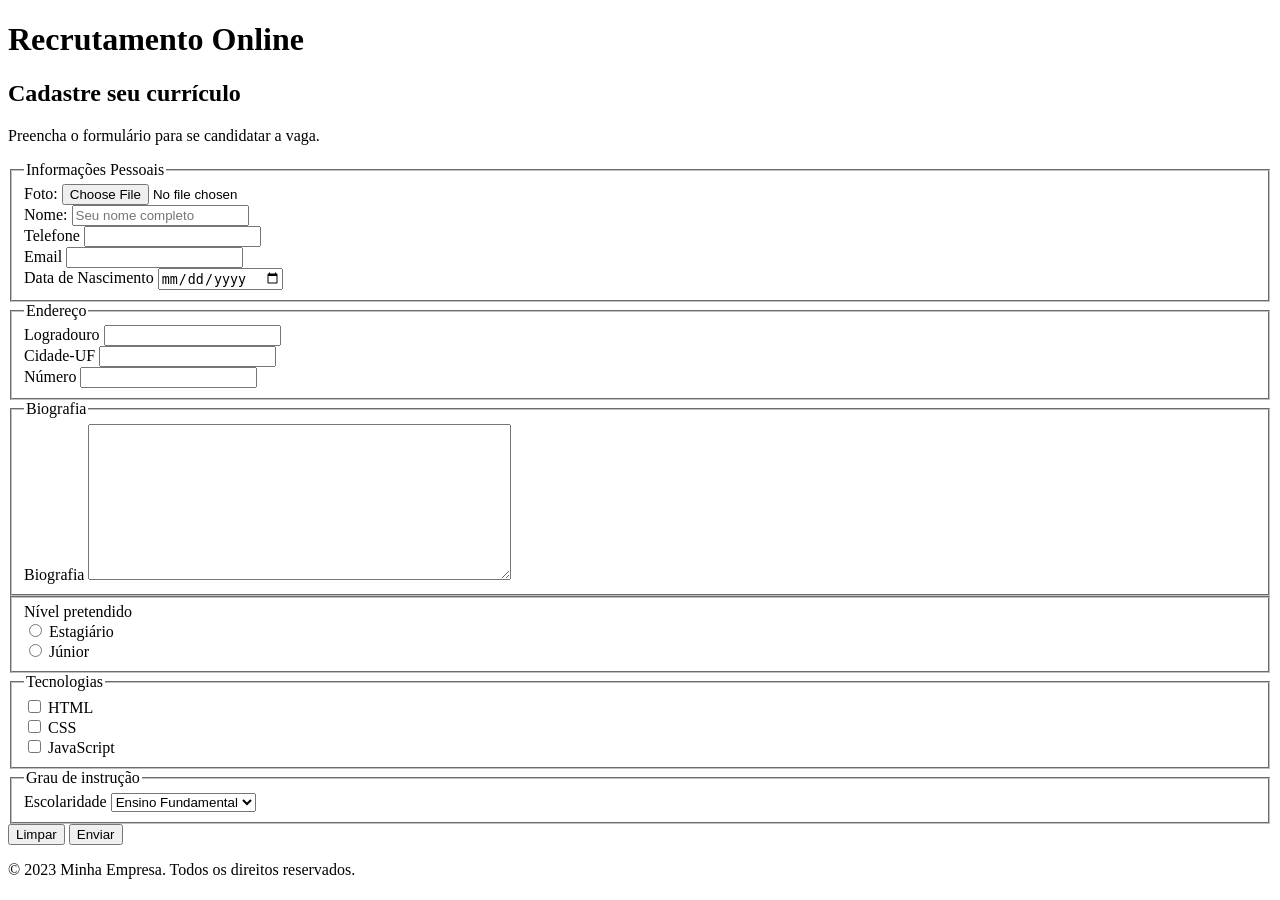
<file: aula-3/index.html>
<!doctype html>
<html lang="pt-br">
  <head>
    <meta charset="UTF-8" />
    <meta name="viewport" content="width=device-width, initial-scale=1.0" />
    <title>Recrutamento Online</title>
  </head>
  <body>
    <header>
      <h1>Recrutamento Online</h1>
    </header>
    <main>
      <section>
        <h2>Cadastre seu currículo</h2>
        <form
          action="https://postman-echo.com/post"
          method="post"
          enctype="multipart/form-data"
        >
          <p>Preencha o formulário para se candidatar a vaga.</p>
          <fieldset>
            <legend>Informações Pessoais</legend>
            <div>
              <label for="foto_id">Foto:</label>
              <input id="foto_id" name="foto" type="file" />
            </div>
            <div>
              <label for="nome_id">Nome:</label>
              <input
                id="nome_id"
                name="nome"
                type="text"
                placeholder="Seu nome completo"
              />
            </div>
            <div>
              <label for="telefone_id">Telefone</label>
              <input id="telefone_id" name="telefone" type="tel" />
            </div>
            <div>
              <label for="email_id">Email</label>
              <input id="email_id" name="email" type="email" />
            </div>
            <div>
              <label for="data_id">Data de Nascimento</label>
              <input id="data_id" name="data" type="date" />
            </div>
          </fieldset>
          <fieldset>
            <legend>Endereço</legend>
            <div>
              <label for="logradouro_id">Logradouro</label>
              <input id="logradouro_id" name="logradouro" type="text" />
            </div>
            <div>
              <label for="cidade_id">Cidade-UF</label>
              <input id="cidade_id" name="cidade" type="text" />
            </div>
            <div>
              <label for="numero_id">Número</label>
              <input id="numero_id" name="numero" type="number" />
            </div>
          </fieldset>
          <fieldset>
            <legend>Biografia</legend>
            <div>
              <label for="biografia_id">Biografia</label>
              <textarea
                id="biografia_id"
                name="biografia"
                rows="10"
                cols="50"
              ></textarea>
            </div>
          </fieldset>
          <fieldset>
            <lege>Nível pretendido</lege>
            <div>
              <input
                id="estagiario_id"
                name="nivel"
                type="radio"
                value="estagiario"
              />
              <label for="estagiario_id">Estagiário</label>
            </div>
            <div>
              <input id="junior_id" name="nivel" type="radio" value="junior" />
              <label for="junior_id">Júnior</label>
            </div>
          </fieldset>
          <fieldset>
            <legend>Tecnologias</legend>
            <div>
              <input
                id="tec_html_id"
                name="tecnologia"
                type="checkbox"
                value="html"
              />
              <label for="tec_html_id">HTML</label>
            </div>
            <div>
              <input
                id="tec_css_id"
                name="tecnologia"
                type="checkbox"
                value="css"
              />
              <label for="tec_css_id">CSS</label>
            </div>
            <div>
              <input
                id="tec_js_id"
                name="tecnologia"
                type="checkbox"
                value="js"
              />
              <label for="tec_js_id">JavaScript</label>
            </div>
          </fieldset>
          <fieldset>
            <legend>Grau de instrução</legend>
            <div>
              <label for="escolaridade_id">Escolaridade</label>
              <select id="escolaridade_id" name="escolaridade">
                <option value="ensino_fundamental">Ensino Fundamental</option>
                <option value="ensino_medio">Ensino Médio</option>
                <option value="graduacao">Graduação</option>
                <option value="pos_graduacao">Pós-Graduação</option>
              </select>
            </div>
          </fieldset>
          <div>
            <button type="reset">Limpar</button>
            <button type="submit">Enviar</button>
          </div>
        </form>
      </section>
    </main>
    <footer>
      <p>&copy; 2023 Minha Empresa. Todos os direitos reservados.</p>
    </footer>
  </body>
</html>
</file>
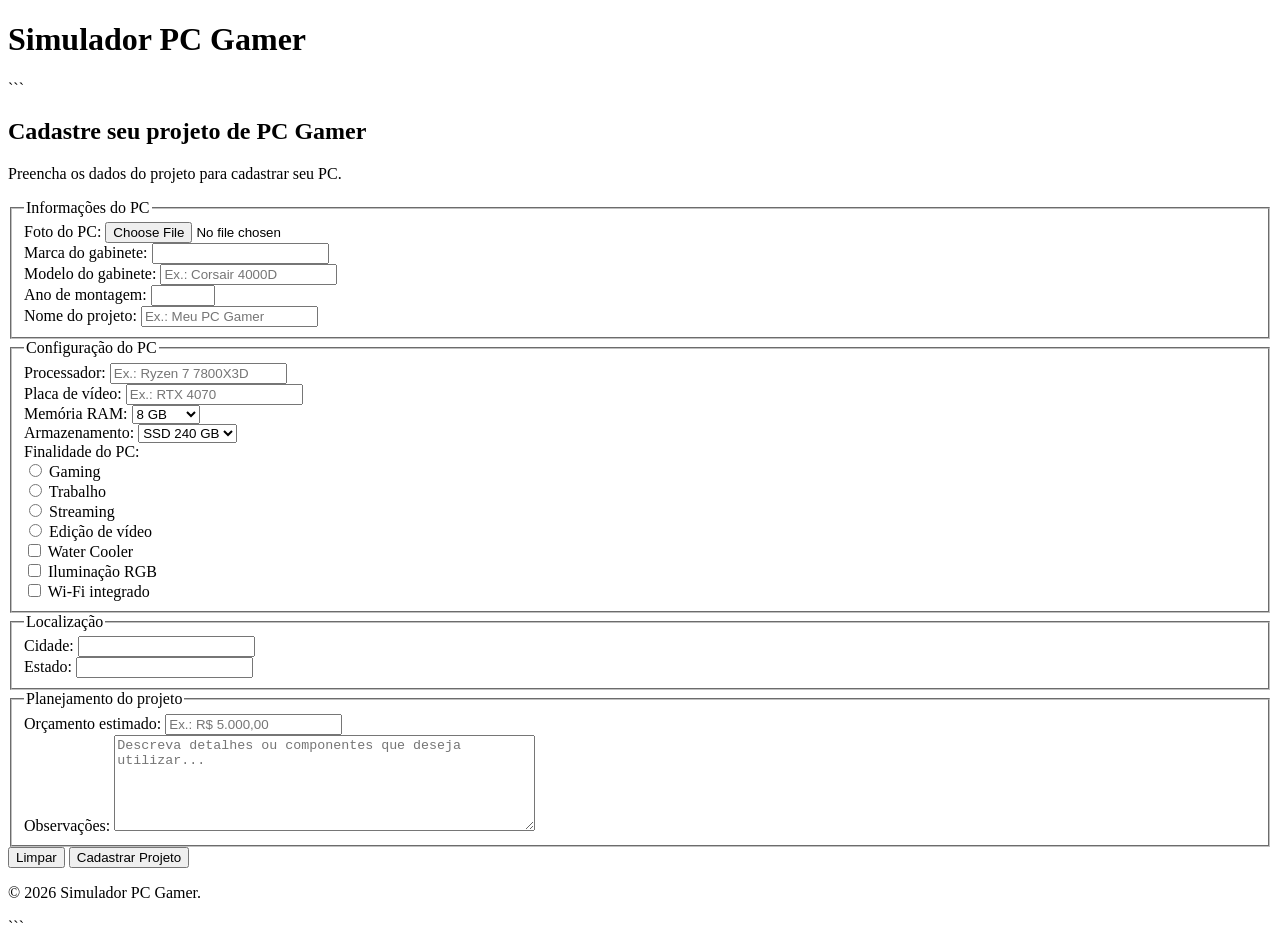
<file: aula-4/index.html>
<!doctype html>

<html lang="pt-br">
  <head>
    <meta charset="UTF-8" />
    <meta name="viewport" content="width=device-width, initial-scale=1.0" />
    <title>Simulador PC Gamer</title>
  </head>

  <body>
    <header>
      <h1>Simulador PC Gamer</h1>
    </header>

    ```
    <main>
      <section>
        <h2>Cadastre seu projeto de PC Gamer</h2>

        <form
          action="https://postman-echo.com/post"
          method="post"
          enctype="multipart/form-data"
        >
          <p>Preencha os dados do projeto para cadastrar seu PC.</p>

          <fieldset>
            <legend>Informações do PC</legend>

            <div>
              <label for="foto_id">Foto do PC:</label>
              <input id="foto_id" name="foto" type="file" />
            </div>

            <div>
              <label for="marca_id">Marca do gabinete:</label>
              <input id="marca_id" name="marca" type="text" required />
            </div>

            <div>
              <label for="modelo_id">Modelo do gabinete:</label>
              <input
                id="modelo_id"
                name="modelo"
                type="text"
                placeholder="Ex.: Corsair 4000D"
              />
            </div>

            <div>
              <label for="ano_id">Ano de montagem:</label>
              <input
                id="ano_id"
                name="ano"
                type="number"
                min="2000"
                max="2100"
              />
            </div>

            <div>
              <label for="nome_id">Nome do projeto:</label>
              <input
                id="nome_id"
                name="nome_projeto"
                type="text"
                placeholder="Ex.: Meu PC Gamer"
              />
            </div>
          </fieldset>

          <fieldset>
            <legend>Configuração do PC</legend>

            <div>
              <label for="processador_id">Processador:</label>
              <input
                id="processador_id"
                name="processador"
                type="text"
                placeholder="Ex.: Ryzen 7 7800X3D"
              />
            </div>

            <div>
              <label for="placavideo_id">Placa de vídeo:</label>
              <input
                id="placavideo_id"
                name="placa_video"
                type="text"
                placeholder="Ex.: RTX 4070"
              />
            </div>

            <div>
              <label for="ram_id">Memória RAM:</label>
              <select id="ram_id" name="ram">
                <option value="8gb">8 GB</option>
                <option value="16gb">16 GB</option>
                <option value="32gb">32 GB</option>
                <option value="64gb">64 GB</option>
                <option value="128gb">128 GB</option>
              </select>
            </div>

            <div>
              <label for="armazenamento_id">Armazenamento:</label>
              <select id="armazenamento_id" name="armazenamento">
                <option value="ssd_240">SSD 240 GB</option>
                <option value="ssd_480">SSD 480 GB</option>
                <option value="ssd_1tb">SSD 1 TB</option>
                <option value="ssd_2tb">SSD 2 TB</option>
                <option value="ssd_4tb">SSD 4 TB</option>
              </select>
            </div>

            <div>
              <label>Finalidade do PC:</label>

              <div>
                <input
                  id="gaming_id"
                  name="finalidade"
                  type="radio"
                  value="gaming"
                />
                <label for="gaming_id">Gaming</label>
              </div>

              <div>
                <input
                  id="trabalho_id"
                  name="finalidade"
                  type="radio"
                  value="trabalho"
                />
                <label for="trabalho_id">Trabalho</label>
              </div>

              <div>
                <input
                  id="streaming_id"
                  name="finalidade"
                  type="radio"
                  value="streaming"
                />
                <label for="streaming_id">Streaming</label>
              </div>

              <div>
                <input
                  id="edicao_id"
                  name="finalidade"
                  type="radio"
                  value="edicao"
                />
                <label for="edicao_id">Edição de vídeo</label>
              </div>
            </div>

            <div>
              <input
                id="watercooler_id"
                name="acessorios"
                type="checkbox"
                value="watercooler"
              />
              <label for="watercooler_id">Water Cooler</label>
            </div>

            <div>
              <input
                id="rgb_id"
                name="acessorios"
                type="checkbox"
                value="rgb"
              />
              <label for="rgb_id">Iluminação RGB</label>
            </div>

            <div>
              <input
                id="wifi_id"
                name="acessorios"
                type="checkbox"
                value="wifi"
              />
              <label for="wifi_id">Wi-Fi integrado</label>
            </div>
          </fieldset>

          <fieldset>
            <legend>Localização</legend>

            <div>
              <label for="cidade_id">Cidade:</label>
              <input id="cidade_id" name="cidade" type="text" />
            </div>

            <div>
              <label for="estado_id">Estado:</label>
              <input id="estado_id" name="estado" type="text" />
            </div>
          </fieldset>

          <fieldset>
            <legend>Planejamento do projeto</legend>

            <div>
              <label for="orcamento_id">Orçamento estimado:</label>
              <input
                id="orcamento_id"
                name="orcamento"
                type="text"
                placeholder="Ex.: R$ 5.000,00"
              />
            </div>

            <div>
              <label for="observacoes_id">Observações:</label>
              <textarea
                id="observacoes_id"
                name="observacoes"
                rows="6"
                cols="50"
                placeholder="Descreva detalhes ou componentes que deseja utilizar..."
              ></textarea>
            </div>
          </fieldset>

          <div>
            <button type="reset">Limpar</button>
            <button type="submit">Cadastrar Projeto</button>
          </div>
        </form>
      </section>
    </main>

    <footer>
      <p>&copy; 2026 Simulador PC Gamer.</p>
    </footer>
    ```
  </body>
</html>
</file>
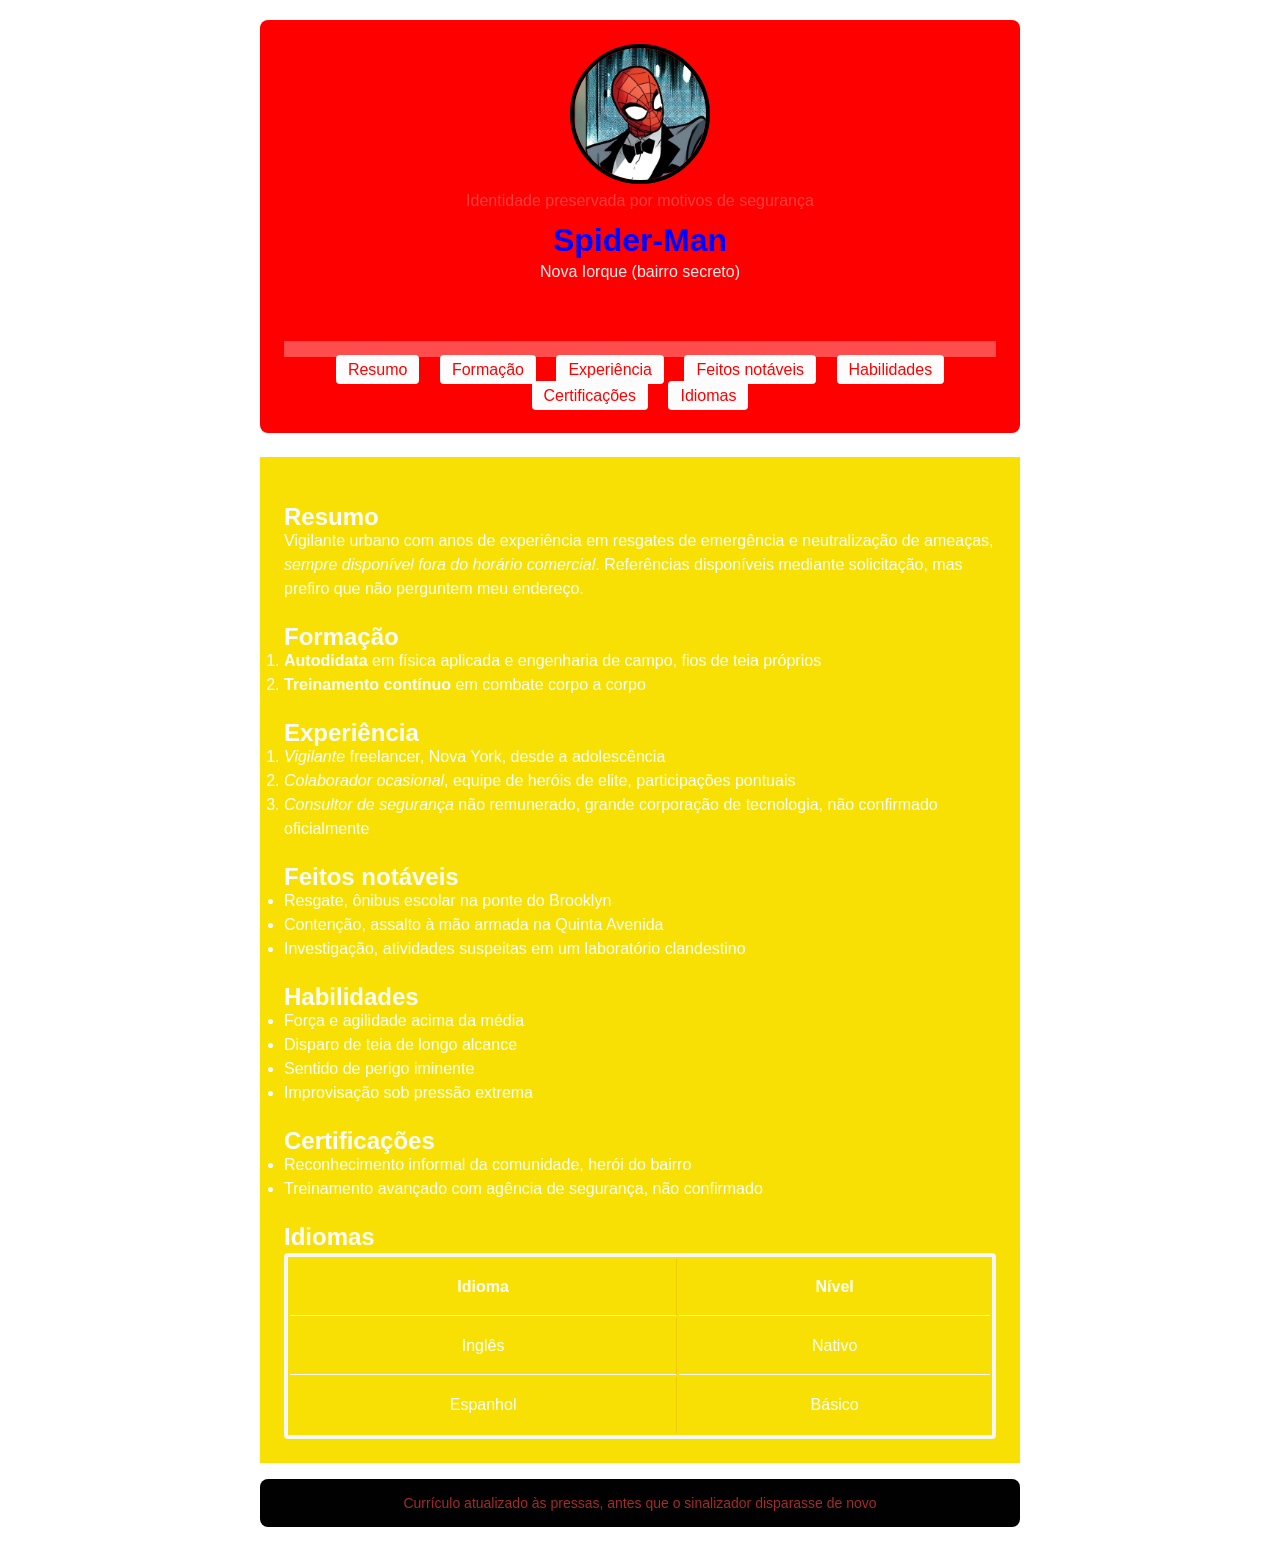
<file: aula-5/index.html>
<!doctype html>
<html lang="pt-br">
  <head>
    <meta charset="UTF-8" />
    <meta name="viewport" content="width=device-width, initial-scale=1.0" />
    <title>Currículo Spider-Man</title>
    <link rel="stylesheet" href="./styles/global.css" />
  </head>
  <body>
    <header>
      <figure>
        <img
          src="./images/miranha.jpg"
          alt="Foto de perfil, pessoa mascarada com traje vermelho e azul"
        />
        <figcaption>Identidade preservada por motivos de segurança</figcaption>
      </figure>
      <h1 style="color: blue">Spider-Man</h1>
      <div class="header-info">
        <p>Nova Iorque (bairro secreto)</p>
        <p>
          <a href="mailto:amigodavizinhanca@miranha.br"
            >amigodavizinhanca@miranha.br</a
          >
        </p>
        <p>
          <a href="https://www.linkedin.com/in/miranha/">LinkedIn</a>
        </p>
        <nav>
          <ul>
            <li><a href="#resumo">Resumo</a></li>
            <li><a href="#formacao">Formação</a></li>
            <li><a href="#experiencia">Experiência</a></li>
            <li><a href="#feitos">Feitos notáveis</a></li>
            <li><a href="#habilidades">Habilidades</a></li>
            <li><a href="#certificacoes">Certificações</a></li>
            <li><a href="#idiomas">Idiomas</a></li>
          </ul>
        </nav>
      </div>
    </header>

    <main>
      <section id="resumo">
        <h2>Resumo</h2>
        <p>
          Vigilante urbano com anos de experiência em resgates de emergência e
          neutralização de ameaças,
          <em>sempre disponível fora do horário comercial</em>. Referências
          disponíveis mediante solicitação, mas prefiro que não perguntem meu
          endereço.
        </p>
      </section>

      <section id="formacao">
        <h2>Formação</h2>
        <ol>
          <li>
            <strong>Autodidata</strong> em física aplicada e engenharia de
            campo, fios de teia próprios
          </li>
          <li>
            <strong>Treinamento contínuo</strong> em combate corpo a corpo
          </li>
        </ol>
      </section>

      <section id="experiencia">
        <h2>Experiência</h2>
        <ol>
          <li>
            <em>Vigilante</em> freelancer, Nova York, desde a adolescência
          </li>
          <li>
            <em>Colaborador ocasional</em>, equipe de heróis de elite,
            participações pontuais
          </li>
          <li>
            <em>Consultor de segurança</em> não remunerado, grande corporação de
            tecnologia, não confirmado oficialmente
          </li>
        </ol>
      </section>

      <section id="feitos">
        <h2>Feitos notáveis</h2>
        <ul>
          <li>Resgate, ônibus escolar na ponte do Brooklyn</li>
          <li>Contenção, assalto à mão armada na Quinta Avenida</li>
          <li>
            Investigação, atividades suspeitas em um laboratório clandestino
          </li>
        </ul>
      </section>

      <section id="habilidades">
        <h2>Habilidades</h2>
        <ul>
          <li>Força e agilidade acima da média</li>
          <li>Disparo de teia de longo alcance</li>
          <li>Sentido de perigo iminente</li>
          <li>Improvisação sob pressão extrema</li>
        </ul>
      </section>

      <section id="certificacoes">
        <h2>Certificações</h2>
        <ul>
          <li>Reconhecimento informal da comunidade, herói do bairro</li>
          <li>Treinamento avançado com agência de segurança, não confirmado</li>
        </ul>
      </section>

      <section id="idiomas">
        <h2>Idiomas</h2>
        <table>
          <thead>
            <tr>
              <th scope="col">Idioma</th>
              <th scope="col">Nível</th>
            </tr>
          </thead>
          <tbody>
            <tr>
              <td>Inglês</td>
              <td>Nativo</td>
            </tr>
            <tr>
              <td>Espanhol</td>
              <td>Básico</td>
            </tr>
          </tbody>
        </table>
      </section>
    </main>

    <footer>
      <p>
        Currículo atualizado às pressas, antes que o sinalizador disparasse de
        novo
      </p>
    </footer>
  </body>
</html>
</file>
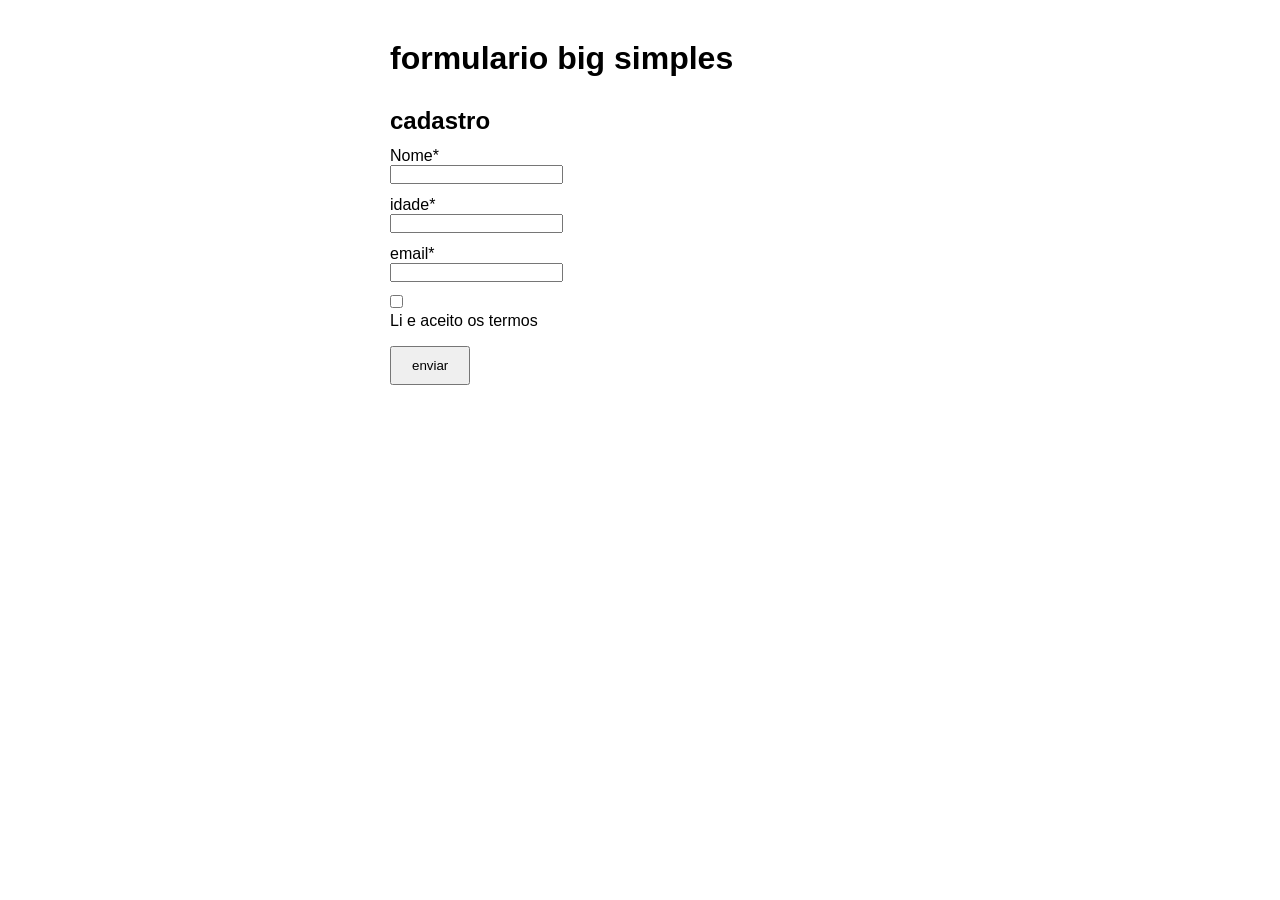
<file: aula-7/index.html>
<!doctype html>
<html lang="PT-BR">
  <head>
    <meta charset="UTF-8" />
    <meta name="viewport" content="width=device-width, initial-scale=1.0" />
    <link rel="stylesheet" href="styles/style.css" />
    <script src="scripts/index.js" defer></script>
    <title>Formulario</title>
  </head>
  <body>
    <header>
      <h1>formulario big simples</h1>
    </header>
    <main>
      <h2>cadastro</h2>
      <form id="cadastro" novalidate onsubmit="executar(event)">
        <label for="nome">Nome*</label>
        <input type="text" id="nome" />
        <p id="erro-nome" class="oculto"></p>

        <label for="idade">idade*</label>
        <input type="number" id="idade" />
        <p id="erro-idade" class="oculto"></p>

        <label for="erro-email">email*</label>
        <input type="text="idade" />
        <p id="erro-idade" class="oculto"></p>

        <label>
          <input type="checkbox">
          <p>Li e aceito os termos</p>
          <p id="erro-termos" class="oculto"></p>
        </label>

    <button type="submit">enviar</button>
        <p id="concluido" class="oculto"></p>
      
    </main>
  </body>
</html>
</file>
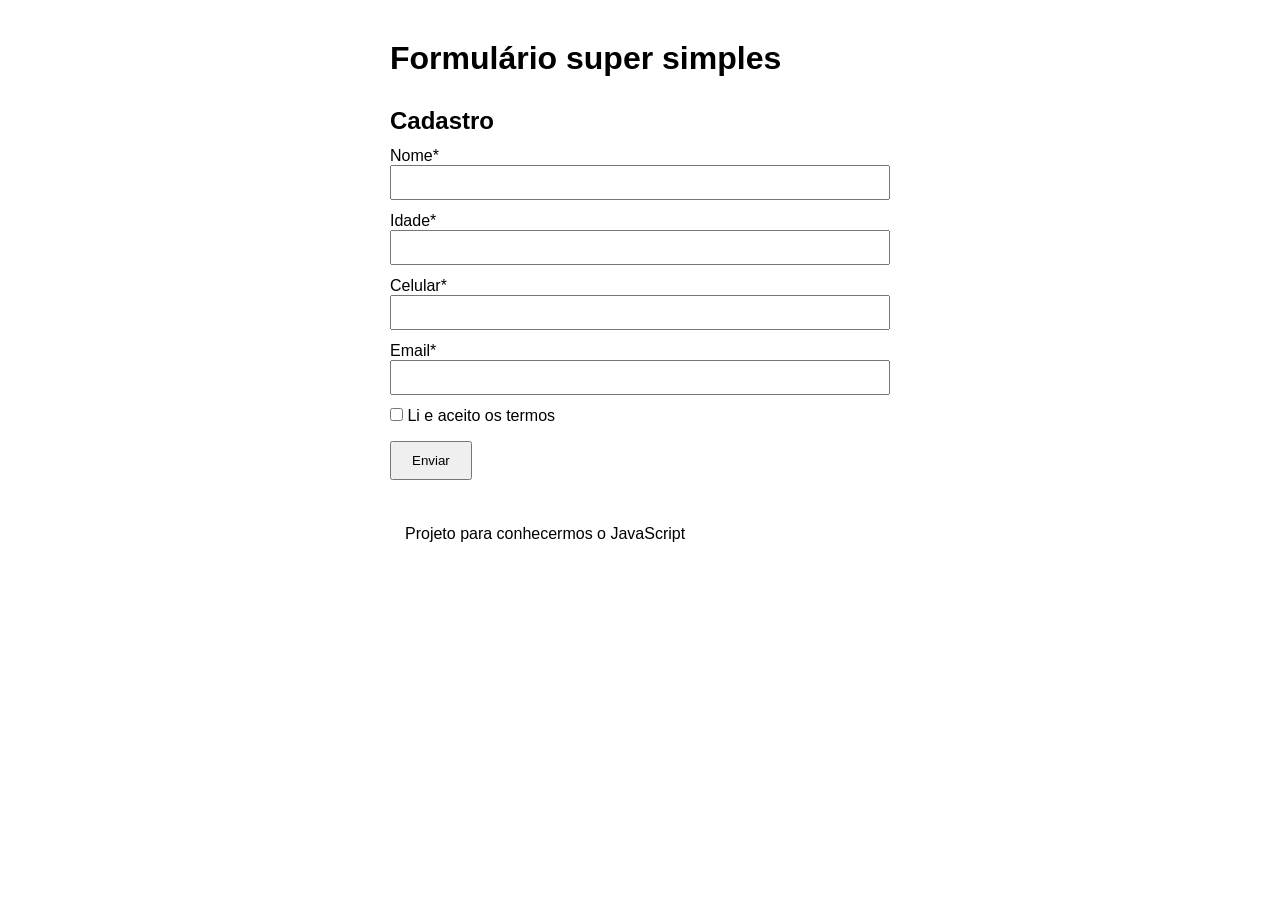
<file: aula-8/index.html>
<!DOCTYPE html>
<html lang="pt-BR">
<head>
  <meta charset="UTF-8">
  <meta name="viewport" content="width=device-width, initial-scale=1.0">
  <link rel="stylesheet" href="styles/global.css">
  <script src="scripts/index.js" defer></script>
  <title>Formulário JS</title>
</head>
<body>
  <header>
    <h1>Formulário super simples</h1>
  </header>
  <main>
    <h2>Cadastro</h2>
    <form id="cadastro" novalidate onsubmit="executar(event)">
      <label for="nome">Nome*</label>
      <input type="text" id="nome">
      <p id="erro-nome" class="oculto"></p>

      <label for="idade">Idade*</label>
      <input type="number" id="idade">
      <p id="erro-idade" class="oculto"></p>

      <label for="Celular">Celular*</label>
      <input type="text" id="celular" oninput="mascararCelular(event)">
      <p id="erro-celular" class="oculto"></p>


      <label for="email">Email*</label>
      <input type="email" id="email">
      <p id="erro-email" class="oculto"></p>

      <label>
        <input type="checkbox" id="termos">
        Li e aceito os termos
        <p id="erro-termos" class="oculto"></p>
      </label>

      <button type="submit">Enviar</button>
      <p id="concluido" class="oculto"></p>

    </form>
  </main>
  <footer>
    <p>Projeto para conhecermos o JavaScript</p>
  </footer>
</body>
</html>
</file>
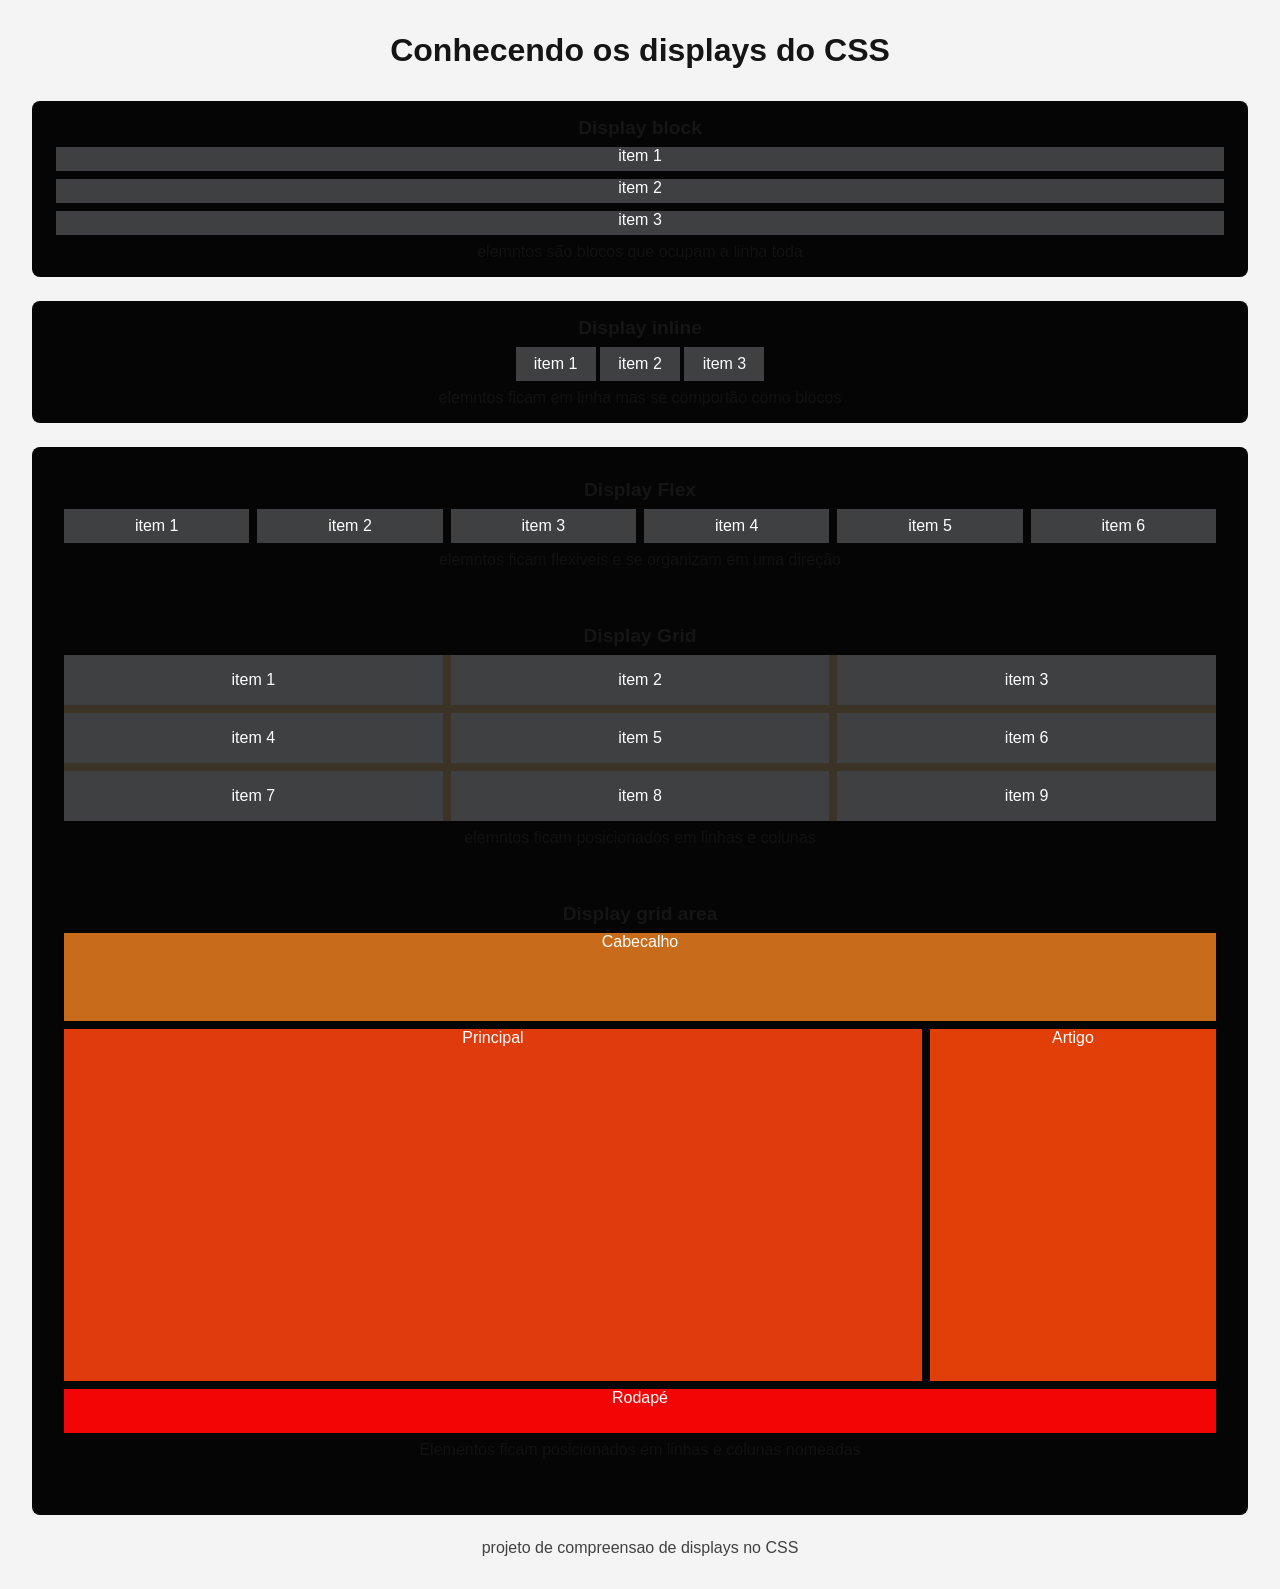
<file: aula-6/exemplos/index.html>
<!doctype html>
<html>
  <head>
    <meta charset="UTF-8" />
    <meta name="=viewport" content="widt==device-widht initial-scale=1.0" />
    <link rel="stylesheet" href="./styles/global.css" />
    <link rel="stylesheet" href="./images/block.png" type="image/x-icon" />
    <title>Conhecendo os displays</title>
  </head>
  <body>
    <header>
      <h1>Conhecendo os displays do CSS</h1>
    </header>
    <main>
      <section>
        <h2>Display block</h2>
        <div class="container-block">
          <div class="item">item 1</div>
          <div class="item">item 2</div>
          <div class="item">item 3</div>
        </div>
        <p>elemntos são blocos que ocupam a linha toda</p>
      </section>
      <section>
        <h2>Display inline</h2>
        <div class="container-inline-block">
          <div class="item">item 1</div>
          <div class="item">item 2</div>
          <div class="item">item 3</div>
        </div>
      
        </div>
        <p>elemntos ficam em linha mas se comportão como blocos</p>
      </section>
    <section>
      <section>
        <h2>Display Flex</h2>
        <div class="container-flex">
          <div class="item">item 1</div>
          <div class="item">item 2</div>
          <div class="item">item 3</div>
          <div class="item">item 4</div>
          <div class="item">item 5</div>
          <div class="item">item 6</div>
          </div>
          <p>elemntos ficam flexiveis e se organizam em uma direção </p>
    </section>
  <section>
        <h2>Display Grid</h2>
        <div class="container-grid">
          <div class="item">item 1</div>
          <div class="item">item 2</div>
          <div class="item">item 3</div>
          <div class="item">item 4</div>
          <div class="item">item 5</div>
          <div class="item">item 6</div>
          <div class="item">item 7</div>
          <div class="item">item 8</div>
          <div class="item">item 9</div>
          </div>
          <p>elemntos ficam posicionados em linhas e colunas </p>
    </section>  
    <section>
                <h2>
                    Display grid area
                </h2>
                <div class="container-grid-area">
                    <div class="item item-cabecalho">Cabecalho</div>
                    <div class="item item-principal">Principal</div>
                    <div class="item item-artigo">Artigo</div>
                    <div class="item item-rodape">Rodapé</div>
                </div>
                <p>Elementos ficam posicionados em linhas e colunas nomeadas</p>
            </section>

        </main>
        <footer>
            <p>
                projeto de compreensao de displays no CSS
            </p>
        </footer>
    </body>
</html>
</file>
<file: aula-5/styles/global.css>
* {
  box-sizing: border-box;
  margin: 0;
  padding: 0;
}
body {
  font-size: 16px;
  font-family: Arial, Helvetica, sans-serif;
  color: black;
  background-color: white;
  padding: 1.25rem;
  max-width: 50rem;
  margin: auto;
}
header {
  background-color: red;
  color: rgb(244, 241, 240);
  padding: 1.5rem;
  text-align: center;
  border-radius: 0.5rem;
}
header img {
  width: 8.75rem;
  height: 8.75rem;
  border-radius: 50%;
  border: 0.25rem solid #010101;
}
header figcaption {
  font-size: 0.875;
  opacity: 0.25;
  margin-top: 0.25rem;
}
header h1 {
  margin-top: 0.75rem;
  font-size: 2rem;
}
.headder-info {
  margin-top: 1rem;
}

header p {
  margin-top: 0.25rem;
}
header a {
  color: red;
  text-decoration: none;
}

header a:hover {
  cursor: pointer;
  color: yellow;
}
nav {
  margin-top: 1rem;
  margin-top: 1rem;
  border-top: 1rem solid rgba(255, 255, 255, 0.3);
}

nav ul {
  list-style: none;
}
nav li {
  display: inline-block;
  margin: 0.25rem 0.5rem;
}
nav a {
  background-color: #fcfcfc;
  padding: 0.375rem 0.75rem;
  border-radius: 0.25rem;
}
main {
  margin-top: 1.5rem;
  padding: 1.5rem;
  color: white;
  background-color: rgb(249, 224, 4);
}
section {
  margin-top: 1.5rem;
  line-height: 1.5rem;
}
section p {
  margin-top: 0.5rem 1rem;
}
section ul section ol {
  margin-left: 1rem;
  padding-left: 1rem;
}
table {
  width: 100%;
  margin-top: 0.25rem;
  border: 0.275rem solid #f5f7f8;
  border-radius: 0.25rem;
}
table th,
table td {
  padding: 1rem;
  text-align: center;
  border-right: 0.0275rem solid #edcb09;
  border-bottom: 0.0275rem solid #f8f6f8;
}
table th:last-child,
table td:last-child {
  border-right: none;
}
table tr:last-child td {
  border-bottom: none;
}
footer {
  margin-top: 1rem;
  font-size: 0.875rem;
  text-align: center;
  color: brown;
  background-color: #010101;
  padding: 1rem;
  border-radius: 0.5rem;
}
</file>
<file: aula-7/styles/style.css>
* {
  margin: 0;
  padding: 0;
  box-sizing: 0;
}
html {
  font-size: 62.5%;
}
body {
  font-family: Arial, sans-serif;
  font-size: 1.6rem;
  max-width: 50rem;
  margin: 4rem auto;
}
main {
  margin-top: 3rem;
}
footer {
  margin-top: 3rem;
}
footer p {
  margin-top: 1rem;
  padding: 1.5rem;
}
span {
  display: block;
}
label {
  display: block;
  margin-top: 1.2rem;
}
input[type="text"] input[type="number"] input[type="email"] {
  padding: 0.8rem;
  width: 100%;
}
button {
  padding: 1rem 2rem;
  margin-top: 1.6rem;
}
.oculto {
  display: none;
}
.sucesso {
  background-color: rgb(219, 4, 183);
  font-weight: bold;
}
.erro {
  color: rgb(251, 2, 2);
}
</file>
<file: aula-8/styles/global.css>
* {
  margin: 0;
  padding: 0;
  box-sizing: border-box;
}

html {
  font-size: 62.5%;
}

body {
  font-family: Arial, sans-serif;
  font-size: 1.6rem;
  max-width: 50rem;
  margin: 4rem auto;
}

main {
  margin-top: 3rem;
}

footer {
  margin-top: 3rem;
}

footer p {
  margin-top: 1rem;
  padding: 1.5rem;
}

label {
  display: block;
  margin-top: 1.2rem;
}

input[type="text"],
input[type="number"],
input[type="email"] {
  padding: 0.8rem;
  width: 100%;
}

button {
  padding: 1rem 2rem;
  margin-top: 1.6rem;
}

.oculto {
  display: none;
}

.sucesso {
  background-color: #ffe08a;
  font-weight: bold;
}

.erro {
  color: #8a1c1c;
  background-color: #ffe6e6;
}
</file>
<file: aula-6/exemplos/styles/global.css>
* {
  margin: 0;
  padding: 0;
  box-sizing: border-box;
}
body {
  font-size: 16px;
  font-family: Arial, Helvetica, sans-serif;
  padding: 2rem;
  background-color: #f4f4f4;
  color: #151515;
}
h1 {
  text-align: center;
  margin-bottom: 2rem;
}
h2 {
  font-size: 1.2rem;
  margin-bottom: 0.5rem;
}
p {
  opacity: 0.8;
  font-size: o.8rem;
  margin-top: 0.5rem;
}
section {
  background-color: #050505;
  padding: 1rem;
  margin-bottom: 1.5rem;
  border-radius: 0.5rem;
  border: 1px solid color silver;
  text-align: center;
}
footer {
  text-align: center;
}
.item {
  color: white;
  background-color: rgb(63, 64, 65);
}
.container-block .item {
  display: block;
  height: 1.5rem;
  margin: 0.5rem;
}
.container-inline .item {
  display: inline;
}
.container-inline-block .item {
  display: inline-block;
  padding: 0.5rem;
  width: 5rem;
}

.container-flex {
  display: flex;
  flex-direction: row;
  flex-wrap: wrap;
  justify-content: center;
  gap: 0.5rem;
}
.container-flex .item {
  padding: 0.5rem;
  flex-basis: 5.5rem;
  flex-shrink: 0.5;
  flex-grow: 0.5;
}
.container-grid {
  background-color: rgba(100, 88, 63, 0.571);
  display: grid;
  grid-template-columns: repeat(3, 1fr);
  grid-auto-rows: minmax(50px, auto);
  gap: 0.5rem;
}
.container-grid .item {
  display: flex;
  justify-content: center;
  align-items: center;
}
.container-grid-area {
  display: grid;
  grid-template-areas:
    "cabecalho cabecalho"
    "principal artigo"
    "rodape rodape";
  grid-template-columns: 3fr 1fr;
  gap: 0.5rem;
  height: 500px;
  grid-template-rows: 1fr 4fr 0.5fr;
}

.container-grid-area .item-cabecalho {
  grid-area: cabecalho;
  background-color: rgb(200, 107, 26);
}

.container-grid-area .item-principal {
  grid-area: principal;
  background-color: rgb(223, 59, 13);
}

.container-grid-area .item-artigo {
  grid-area: artigo;
  background-color: rgb(226, 62, 7);
}

.container-grid-area .item-rodape {
  grid-area: rodape;
  background-color: rgb(243, 5, 5);
}
</file>
